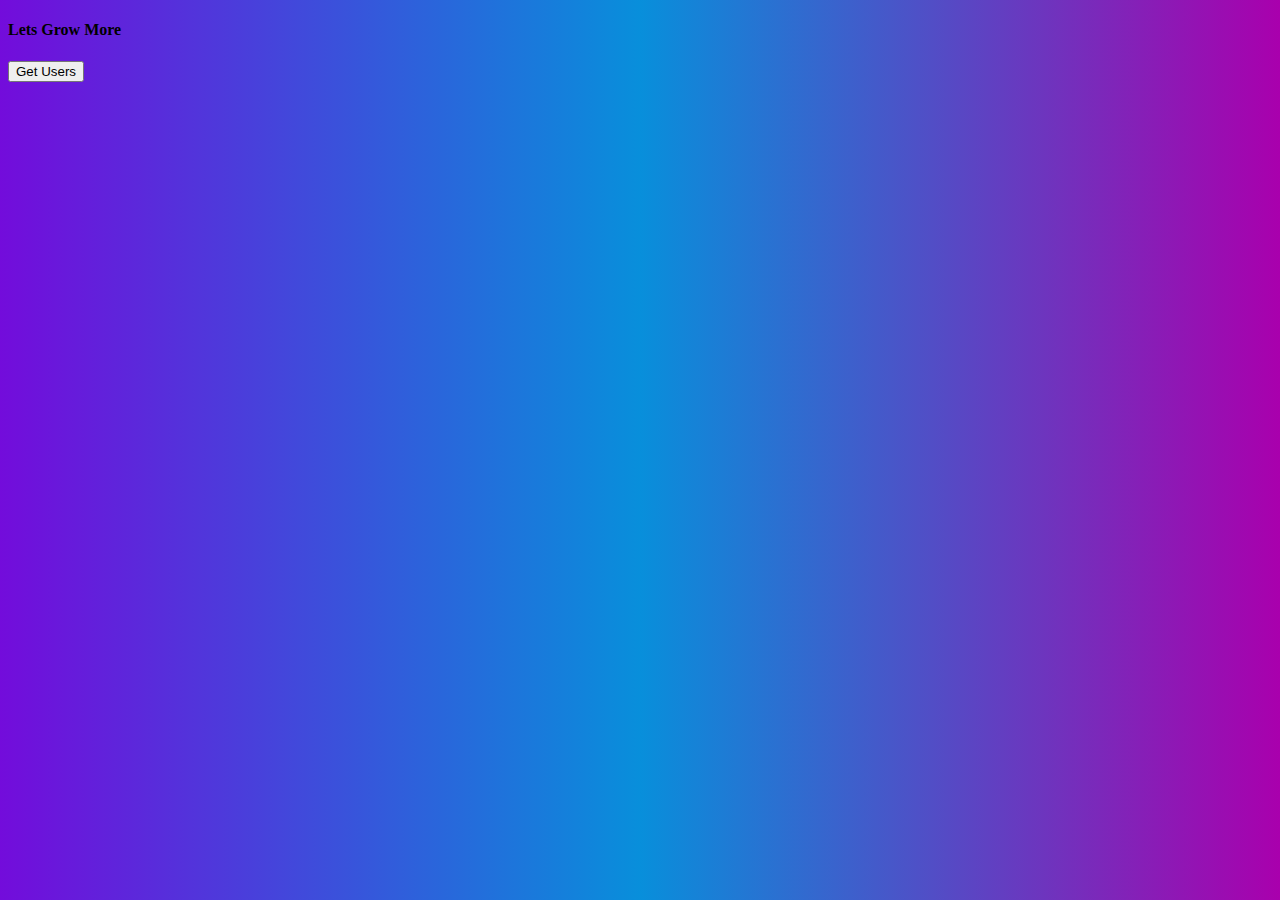
<file: Get User/index.html>
<!DOCTYPE html>
<html lang="en" dir="ltr">

<head>
  <meta charset="utf-8">
  <!-- <link rel="stylesheet" href="/css/master.css"> -->
  <!-- CSS only -->
  <link href="https://cdn.jsdelivr.net/npm/bootstrap@5.2.1/dist/css/bootstrap.min.css" rel="stylesheet" integrity="sha384-iYQeCzEYFbKjA/T2uDLTpkwGzCiq6soy8tYaI1GyVh/UjpbCx/TYkiZhlZB6+fzT" crossorigin="anonymous">

  <title>Get Users</title>
</head>

<body style="background-image: linear-gradient(to right, #730cdb,#088fdb, #a900ad);">
  <header class="d-flex justify-content-around bg-dark p-3">
    <div class="logo-text">
      <h4 class="text-white">Lets Grow More</h4>
    </div>
    <button class="btn btn-primary" id="nav-btn" href="#">Get Users</button>
  </header>
  <div class="container">
    <div class="row">
      <div class="col"> </div>
      <div class="col-md-8">
        <section class="cards text-center" id="cards">

        </section>
      </div>
      <div class="col"> </div>
    </div>
  </div>

  <!-- JavaScript Bundle with Popper -->
  <script src="https://cdn.jsdelivr.net/npm/bootstrap@5.2.1/dist/js/bootstrap.bundle.min.js" integrity="sha384-u1OknCvxWvY5kfmNBILK2hRnQC3Pr17a+RTT6rIHI7NnikvbZlHgTPOOmMi466C8" crossorigin="anonymous"></script>
  <script src="script.js" charset="utf-8"></script>
</body>

</html>
</file>
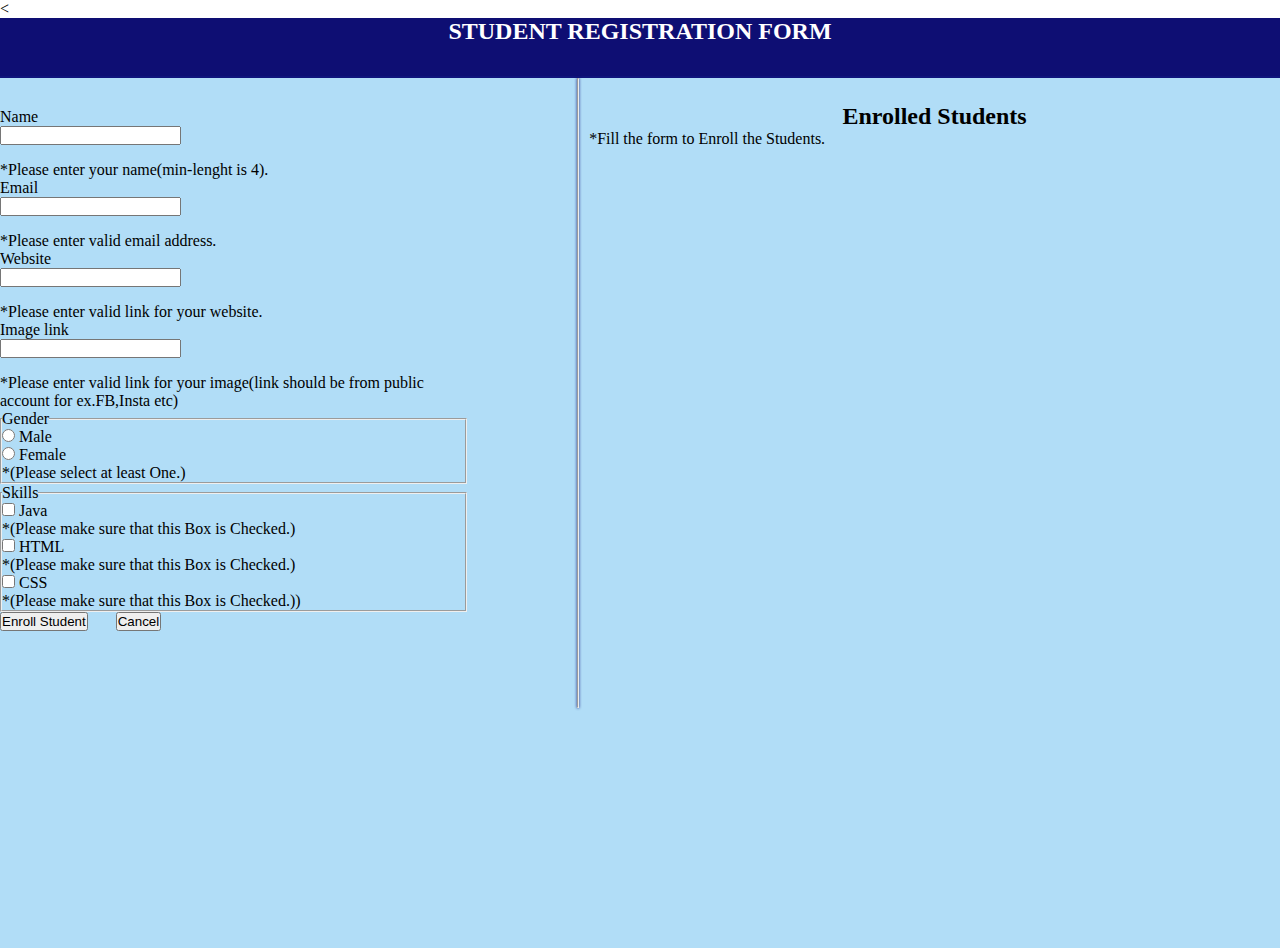
<file: Registration Form/index.html>
< <!DOCTYPE html>
<html lang="en">

<head>
    <meta charset="UTF-8" />
    <meta http-equiv="X-UA-Compatible" content="IE=edge" />
    <meta name="viewport" content="width=device-width, initial-scale=1.0" />
    <link rel="stylesheet" href="style.css" />
    <script defer src="script.js"></script>
    <link rel="stylesheet" href="https://cdn.jsdelivr.net/npm/bootstrap@4.6.0/dist/css/bootstrap.min.css"
        integrity="sha384-B0vP5xmATw1+K9KRQjQERJvTumQW0nPEzvF6L/Z6nronJ3oUOFUFpCjEUQouq2+l" crossorigin="anonymous" />
    <title>Student Registratin Form</title>
</head>

<body>
    <div class="nav-bar d-flex">
        <h2>STUDENT REGISTRATION FORM</h2>
    </div>

    <div class="students row">

        <div class="enroll-student col-md">

            <form action="" id="userForm" class="main-form form-check needs-validation" novalidate>
                <div class="form-group row">
                    <label for="name" class="col-sm-2 col-form-label">Name</label>
                    <div class="col-sm-10">
                        <input type="text" class="form-control" minlength="4" id="name" required />
                        <div class="invalid-feedback">*Please enter your name(min-lenght is 4).</div>

                    </div>
                </div>

                <div class="form-group row">
                    <label for="email" class="col-sm-2 col-form-label">Email</label>
                    <div class="col-sm-10">
                        <input type="email" class="form-control" id="email" required />
                        <div class="invalid-feedback">*Please enter  valid email address.</div>
                    </div>
                </div>

                <div class="form-group row">
                    <label for="website" class="col-sm-2 col-form-label">Website</label>
                    <div class="col-sm-10">
                        <input type="url" class="form-control" id="website" required />
                        <div class="invalid-feedback">*Please enter valid link for your website.</div>
                    </div>
                </div>

                <div class="form-group row">
                    <label for="image" class="col-sm-2 col-form-label">Image link</label>
                    <div class="col-sm-10">
                        <input type="url" class="form-control" id="image" required />
                        <div class="invalid-feedback">*Please enter valid link for your image(link should be from public
                            account for ex.FB,Insta etc)</div>
                    </div>
                </div>

                <fieldset class="form-group row">
                    <legend class="col-form-label col-sm-2 float-sm-left pt-0">
                        Gender
                    </legend>
                    <div class="col-sm-10">
                        <div class="form-check ">
                            <input class="form-check-input" type="radio" name="gender" id="male" value="Male"
                                required />
                            <label class="form-check-label" for="male">
                                Male
                            </label>
                        </div>
                        <div class="form-check">
                            <input class="form-check-input" type="radio" name="gender" id="female" value="Female" />
                            <label class="form-check-label" for="female">
                                Female
                            </label>
                            &nbsp;
                            <div class="invalid-feedback">
                                *(Please select at least One.)
                            </div>
                        </div>

                    </div>
                </fieldset>



                <fieldset class="form-group row">
                    <legend class="col-form-label col-sm-2 float-sm-left pt-0">
                        Skills
                    </legend>
                    <div class="col-sm-10">
                        <div class="form-check form-check-inline">
                            <input class="form-check-input" type="checkbox" name="skill" id="java" value="Java"/>
                            <label class="form-check-label" for="java">
                                Java
                            </label>
                            &nbsp;
                            <div class="invalid-feedback">
                                *(Please make sure that this Box is Checked.)
                            </div>
                        </div>

                        <div class="form-check form-check-inline">
                            <input class="form-check-input" type="checkbox" name="skill" id="html" value="HTML"/>
                            <label class="form-check-label" for="html">
                                HTML
                            </label>
                            &nbsp;
                            <div class="invalid-feedback">
                                *(Please make sure that this Box is Checked.)
                            </div>
                        </div>

                        <div class="form-check form-check-inline">
                            <input class="form-check-input" type="checkbox" name="skill" id="css" value="CSS"/>
                            <label class="form-check-label" for="css">
                                CSS
                            </label>
                            &nbsp;
                            <div class="invalid-feedback">
                                *(Please make sure that this Box is Checked.))
                            </div>
                        </div>
                    </div>
                </fieldset>

                <button type="submit" class="btn btn-primary">Enroll Student</button> &nbsp; &nbsp; &nbsp;
                <button type="reset" class="btn btn-danger">Cancel</button>
            </form>
        </div>

        <hr class="seperation-border" />

        <div id="enrolled-students" class="col-md col-12">
            <div class="enroll-heading">
                <h2>Enrolled Students</h2>
            </div>
            <span id="span">*Fill the form to Enroll the Students.</span>
        </div>
    </div>
</body>

</html>
</file>
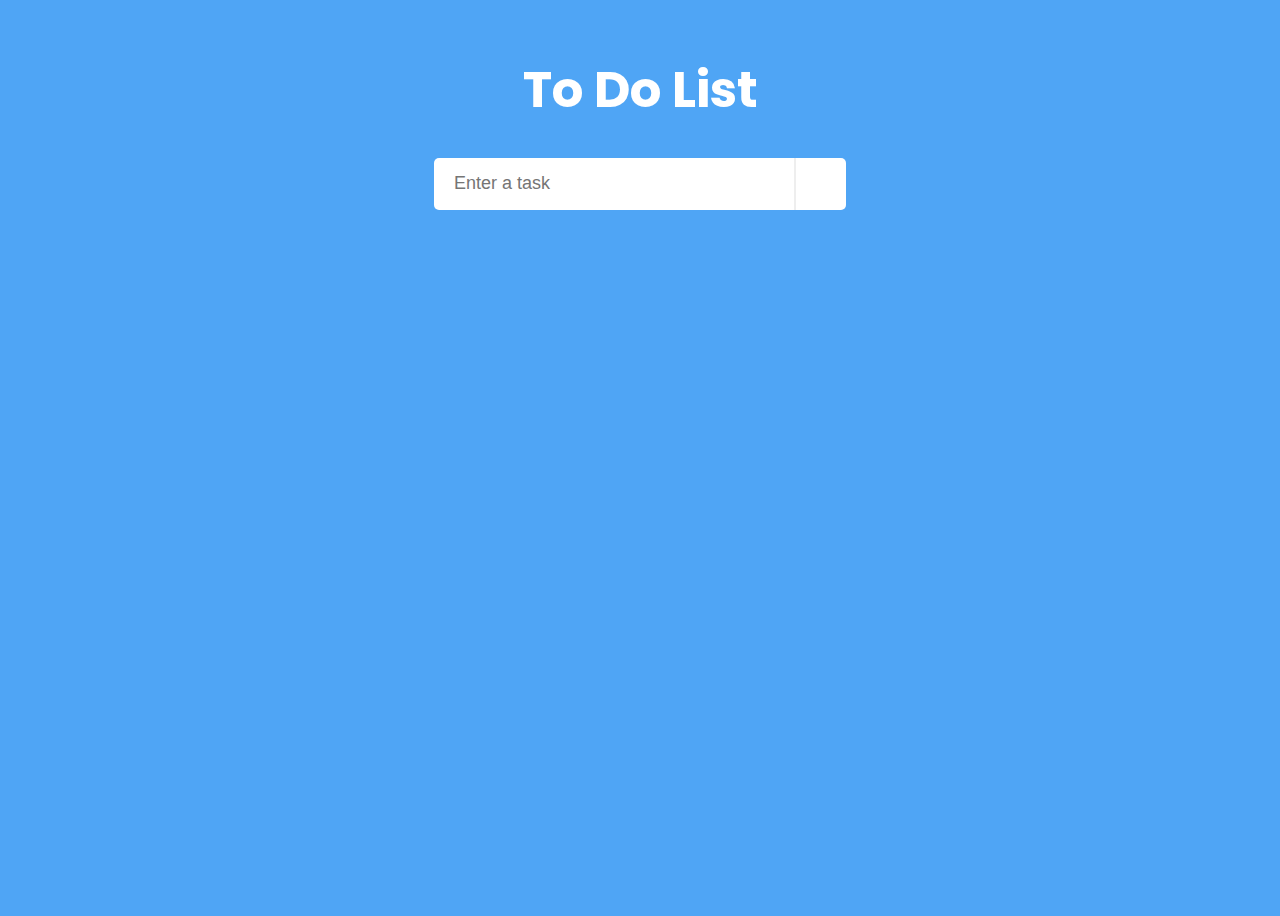
<file: To Do List/index.html>
<!DOCTYPE html>
<html lang="en">
<head>
    <meta charset="UTF-8">
    <meta http-equiv="X-UA-Compatible" content="IE=edge">
    <meta name="viewport" content="width=device-width, initial-scale=1.0">
    <link rel="stylesheet" href="https://cdnjs.cloudflare.com/ajax/libs/font-awesome/6.2.0/css/all.min.css" integrity="sha512-xh6O/CkQoPOWDdYTDqeRdPCVd1SpvCA9XXcUnZS2FmJNp1coAFzvtCN9BmamE+4aHK8yyUHUSCcJHgXloTyT2A==" crossorigin="anonymous" referrerpolicy="no-referrer" />
    <link rel="preconnect" href="https://fonts.googleapis.com">
<link rel="preconnect" href="https://fonts.gstatic.com" crossorigin>
<link href="https://fonts.googleapis.com/css2?family=Montserrat:ital,wght@0,100;0,200;1,100&family=Poppins:ital,wght@0,100;0,200;0,300;0,400;0,500;0,600;0,800;1,100;1,200;1,300;1,400;1,500;1,600;1,700;1,800&display=swap" rel="stylesheet">
    <link rel="stylesheet" href="style.css">
   
    <title>To Do List</title>
</head>
<body>
    <section>
        <h1>To Do List</h1>
        <div class="wrapper">
            <div class="input-container">
                <input type="text" name="todo" class="todo-input" id="todo-input" placeholder="Enter a task">
                <button class="add-button" id="add-button">
                    <i class="fa-solid fa-circle-plus" ></i>
                </button>
            </div>
            <ul class="todo-container" id="todo-container"></ul>
        </div>
    </section>

    <script>
        addButton = document.getElementById("add-button")
        todoContainer = document.getElementById("todo-container")
        todoInput = document.getElementById("todo-input")

        addButton.addEventListener("click" , (e) =>{
            
            let todo = document.createElement("div");
            todo.classList.add("todo");

            let li = document.createElement("li");
            li.innerHTML = `${todoInput.value} `;
            todo.appendChild(li);

            let checkButton = document.createElement("button");
            checkButton.innerHTML = `<i class="fa-solid fa-check" ></i>`;
            checkButton.classList.add("todo-check");
            todo.appendChild(checkButton);

            let deleteButton = document.createElement("button");
            deleteButton.innerHTML = `<i class="fa-solid fa-circle" ></i>`;
            deleteButton.classList.add("todo-delete");
            todo.appendChild(deleteButton);

            if(todoInput.value === ""){
                alert("Enter a task");
            }
            else{
                todoContainer.appendChild(todo);
            }
            todoInput.value = "";

        });

        todoContainer.addEventListener("click" , (e)=>{
            let target = e.target;
            if(target.classList.contains("todo-delete")){
            let item = target.parentElement;
            item.remove();
            
        }

        if(target.classList.contains("todo-check")){
            let item = target.parentElement;
            item.classList.toggle("completed");
            
        }

        });
    </script>
</body>
</html>
<!-- `` -->
</file>
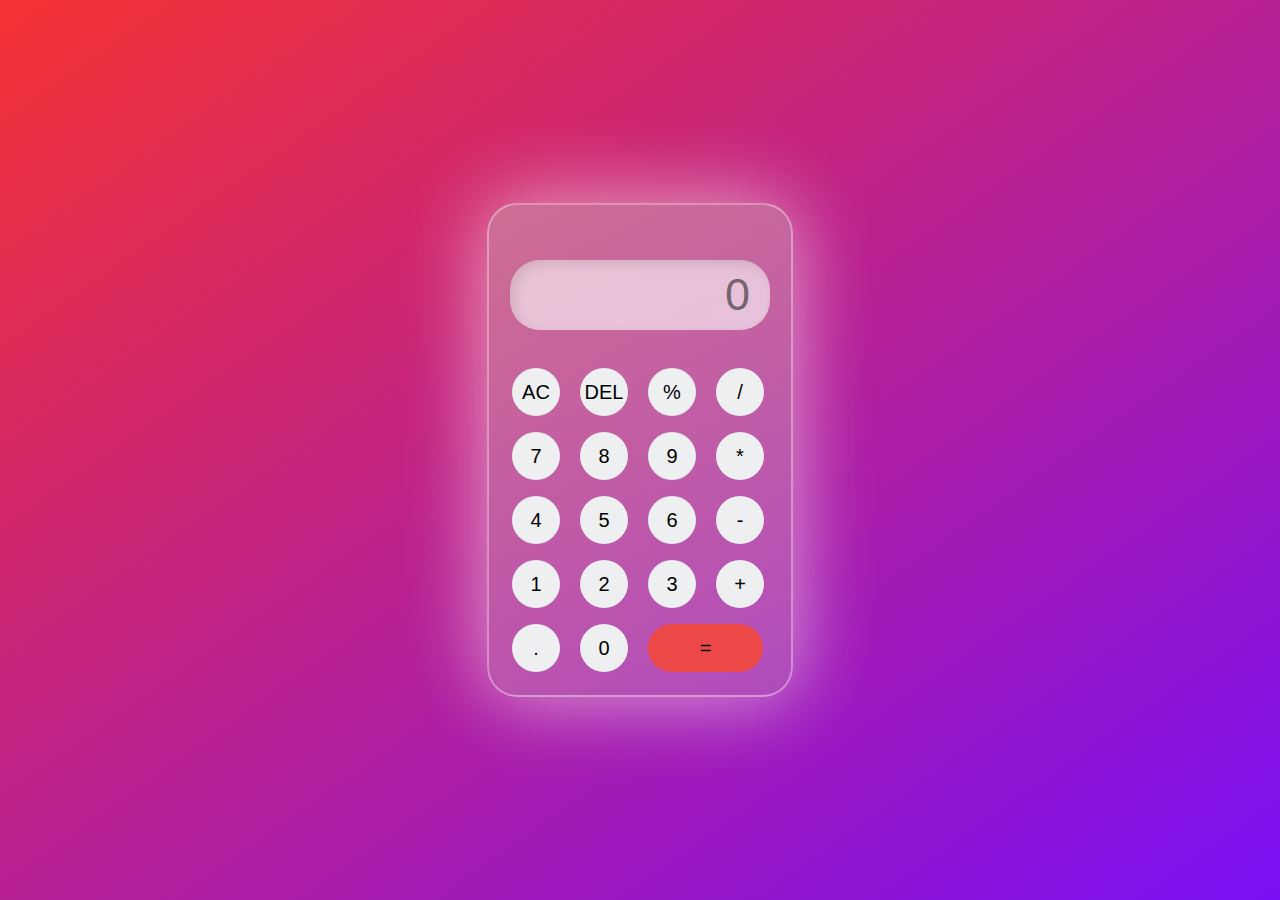
<file: Calculator/calc.html>
<!DOCTYPE html>
<html lang="en">
<head>
    <meta charset="UTF-8">
    <meta http-equiv="X-UA-Compatible" content="IE=edge">
    <meta name="viewport" content="width=device-width, initial-scale=1.0">
    <link rel="stylesheet" href="style.css">
    <title>Calculator</title>
</head>
<body>
    <div class="container">
        <div class="calculator">
            <input type="text" placeholder="0" id="output-screen">
            <button onclick="Clear()">AC</button>
            <button onclick="del()">DEL</button>
            <button onclick="display('%')">%</button>
            <button onclick="display('/')">/</button>
            <button onclick="display('7')">7</button>
            <button onclick="display('8')">8</button>
            <button onclick="display('9')">9</button>
            <button onclick="display('*')">*</button>
            <button onclick="display('4')">4</button>
            <button onclick="display('5')">5</button>
            <button onclick="display('6')">6</button>
            <button onclick="display('-')">-</button>
            <button onclick="display('1')">1</button>
            <button onclick="display('2')">2</button>
            <button onclick="display('3')">3</button>
            <button onclick="display('+')">+</button>
            <button onclick="display('.')">.</button>
            <button onclick="display('0')">0</button>
            <button onclick="Calculate()" class="equal">=</button>
            
        </div>
    </div>
    <script>
        let outputScreen = document.getElementById("output-screen");

        function display(num){
            outputScreen.value += num;
        }
        function Calculate(){
            try{
                outputScreen.value = eval(outputScreen.value);
            }
            catch(err)
            {
                alert("Invalid")
            }
        }
        function Clear(){
            outputScreen.value = "";
        }
        function del(){
            outputScreen.value = outputScreen.value.slice(0,-1);
        }
    </script>
</body>
</html>
</file>
<file: Registration Form/style.css>
* {
    margin: 0;
    padding: 0;
  }

  :root {
    /* color for main nav */
    --bg-light-green: #0e0e73;
  
    /* color for (description and image (tittled)) nav. */
    --bg-green-yellow: rgb(24, 47, 100);
  
    /* color for border */
    --b-dark-yellow: #e4e4ea;
  
    /* color for new wrapper div */
    --b-light-yellow: #fff;
  }
  
  .nav-bar {
    width: 100%;
    height: 60px;
    justify-content: center;
    background-color: var(--bg-light-green);
    align-items: center;
    text-align: center;
    box-sizing: border-box;
    border-bottom: solid 2px #10147c;
    color: white;
  }
  
  .d-flex {
    justify-content: center;
    align-items: center;
    text-align: center;
  }
  
  .students {
    display: flex;
    gap: 10px;
    height: auto;
    width: 100%;
    background-color: #b1ddf7; 
  }
  
  .enroll-student {
    margin-top: 30px;
    padding-right: 100px;
    box-sizing: border-box;
    width: 45%;
    height: auto;
  }
  
  #enrolled-students {
    margin-top: 25px;
    margin-bottom: 15px;
    justify-content: center;
    width: 55%;
    height: calc(100vh - 70px);
    overflow: scroll;
  }
  
  .enroll-heading {
    display: flex;
    justify-content: center;
    align-items: center;
    text-align: center;
  }
  
  .gender {
    padding-left: 15px;
  }
  
  .label {
    display: flex;
    font-size: 30px;
  }
  
  .form-control {
    margin-bottom: 16px;
  }
  
  .seperation-border {
    box-sizing: border-box;
    box-shadow: 0px 0px 3px 0px var(--bg-light-green);
    width: 1.3px;
    height: 70vh;
    background: var(--bg-light-green);
  }
  
  @media screen and (max-width: 768px) {
    hr.seperation-border{
      height: 0;
    }
  }
  
  .sectionHeading {
    display: flex;
    align-items: center;
    background-color: var(--bg-green-yellow);
    color: #fff;
    box-sizing: border-box;
    border: solid 2px var(--b-dark-yellow);
  }
  
  .sectionHeading > p {
    padding: 10px 12px;
    margin: 0;
    font-size: 20px;
    font-weight: 700;
  }
  
  .description {
    box-sizing: border-box;
    border-right: solid 2px var(--b-dark-yellow);
    margin-bottom: 0;
    width: 70%;
  }
  
  .Image {
    margin-bottom: 0;
    width: 30%;
  }
  
  .infoText {
    margin: 0;
    padding: 0;
  }
  
  .userName {
    font-weight: bold;
  }
  
  .wrapper {
    box-sizing: border-box;
    display: flex;
    align-items: center;
    width: 100%;
    height: 130px;
    justify-content: space-between;
    border: solid 2px var(--b-dark-yellow);
    border-top: none;
    animation: fadeIn 2s;
    position: relative;
  }
  
  .userDeleteBtn {
    position: absolute;
    top: 0px;
    right: 0px;
    border: none;
    background-color: transparent;
    font-size: 25px;
    transform: rotate(45deg);
    display: none;
  }
  
  @media screen and (max-width: 768px) {
    button.userDeleteBtn {
      display:block;
    }
    
  }
  
  .wrapper:hover .userDeleteBtn {
    display: block;
  }
  
  .wrapper:nth-child(odd) {
    background-color: #fff;
  }
  .wrapper:nth-child(even) {
    background-color: var(--b-light-yellow);
  }
  
  .textInfoContainer {
    width: 70%;
    height: 100%;
    box-sizing: border-box;
    border-right: solid 2px var(--b-dark-yellow);
    padding: 10px;
  }
  
  .imageContainer {
    width: 30%;
    height: 100%;
    display: flex;
    align-items: center;
    justify-content: center;
    padding: 10px;
    box-sizing: border-box;
  }
  
  .userImage {
    height: auto;
    width: 105px;
  }
  
  .fadeIn {
    animation: fadeIn 1s;
  }
  
  @keyframes fadeIn {
    from {
      opacity: 0;
    }
    to {
      opacity: 1;
    }
  }
</file>
<file: To Do List/style.css>
body{
    background: rgb(79, 165, 245);
    background-repeat: no-repeat;
    height: 100vh;
    display: flex;
    justify-content: center;
    font-family: 'Montserrat', sans-serif;
    font-family: 'Poppins', sans-serif;

}
section{
    margin-top: 10px;
}
h1{
    text-align: center;
    color: #fff;
    font-size: 50px;
    margin-bottom: 30px;
}
.wrapper{
    width: 500px;
}
.input-container{
    display: flex;
    justify-content: center;
    height: 52px;
}
input, button{
    border: none;
    outline: none;
}
.input-container input{
    padding: 18px 20px;
    font-size: 18px;
    border-top-left-radius: 5px;
    border-bottom-left-radius: 5px;
    width: 320px;
}
.input-container button{
    border-top-right-radius: 5px;
    border-bottom-right-radius: 5px;
    cursor: pointer;
    padding: 16px 25px;
    font-size: 16px;
    color: rgb(27, 77, 141);
    background: rgb(255, 255, 255);
    border-left: 2px solid #eee;
}
.input-container button:hover {
    color: rgb(253, 246, 254);
    background: rgb(27, 77, 141);
}
.todo-container{
    margin-top: 30px;
    padding: 0;
}

.todo-container .todo{
    margin: 0 auto;
    margin-bottom: 12px;
    display: flex;
    justify-content: flex-end;
    flex-direction: row;
    background: #fff;
    border-radius: 5px;
}
.todo-container .todo.completed{
    width: 90%;
    text-decoration: line-through;
    color: #7e7e7e;
    opacity: 0.7;
}

.todo-container button{
    padding: 16px;
    flex: 1;
    margin: 0;
}

.todo-container .todo-check{
    color: rgb(10, 187, 51);
    background: #fff;
    border-left: 2px solid #fff;
    font-size: 16px;
}
.todo-container .todo-check:hover{
    background: rgb(10 , 187, 51);
    color: #fff;
    border-left: 2px solid #fff;
   cursor: pointer;
}
 .todo-container .todo-delete{
    color: #e9313e;
    background: #fff;
    font-size: 16px;
    border-left: 2px solid #eee;
    border-top-right-radius: 5px;
    border-bottom-right-radius: 5px;
 }
 .todo-container .todo-delete:hover{
     color: #fff;
     background: #e9313e;
    cursor: pointer;
 }
 .todo-container .todo li{
    flex: 10;
    padding: 16px;
    list-style-type: none;
    margin: 0;
    line-height: 1.5;
 }
</file>
<file: Calculator/style.css>
*{
    margin: 0;
    padding: 0;
    box-sizing: border-box;
    background-color: #ffffff;
    font-family: sans-serif;
    outline: none;
}
.container{
    height: 100vh;
    display: flex;
    justify-content: center;
    align-items: center;
    background-image:linear-gradient(to bottom right, rgb(245, 50, 50),rgb(122, 15, 245)) ;
} 
.calculator{
    background-color: #ecf0f3;
    padding: 15px;
    border-radius: 30px;
    /* box-shadow: inset 5px 5px 12px #ffffff,5px 5px 12px rgba(0, 0, 0, .16) ; */
    display: grid;
    background: linear-gradient(160deg, rgba(204, 187, 187, 0.5)-12.61%,rgba(222, 211, 211, 0.25) 110.1%);
    box-shadow:  5px 5px 80px rgba(255, 247, 247, 0.35), -5px -5px 80px rgba(255, 247, 247, 0.35);
    grid-template-columns: repeat(4,68px);
    border: 2px solid rgba(252, 241, 241, 0.396);
}
input{
    grid-column: span 4;
    height: 70px;
    width: 260px;
    background-color: rgba(255, 255, 255, 0.603);
    box-shadow: inset 5px 5px 12px rgba(0, 0, 0, .1) ;
    border: none;
    border-radius: 30px;
    color: rgb(0, 0, 0);
    font-size: 45px;
    text-align: end;
    margin: auto;
    margin-top: 40px;
    margin-bottom: 30px;
    padding: 20px;
}
button{
    height: 48px;
    width: 48px;
    background-color: #edeff1;
    border: none;
    border-radius: 50px;
    margin: 8px;
    font-size: 20px;
}
button:hover{
    box-shadow: inset 0 80px 3px #c4c4c460 ;
}
::placeholder{
    color: rgba(54, 54, 54, 0.683);
}
.equal{
    width: 115px;
    border-radius: 40px;
     background-color: rgb(237, 72, 72);
}
.equal:hover{
    box-shadow: inset 0 8px 50px rgb(249, 27, 27);
}
</file>
